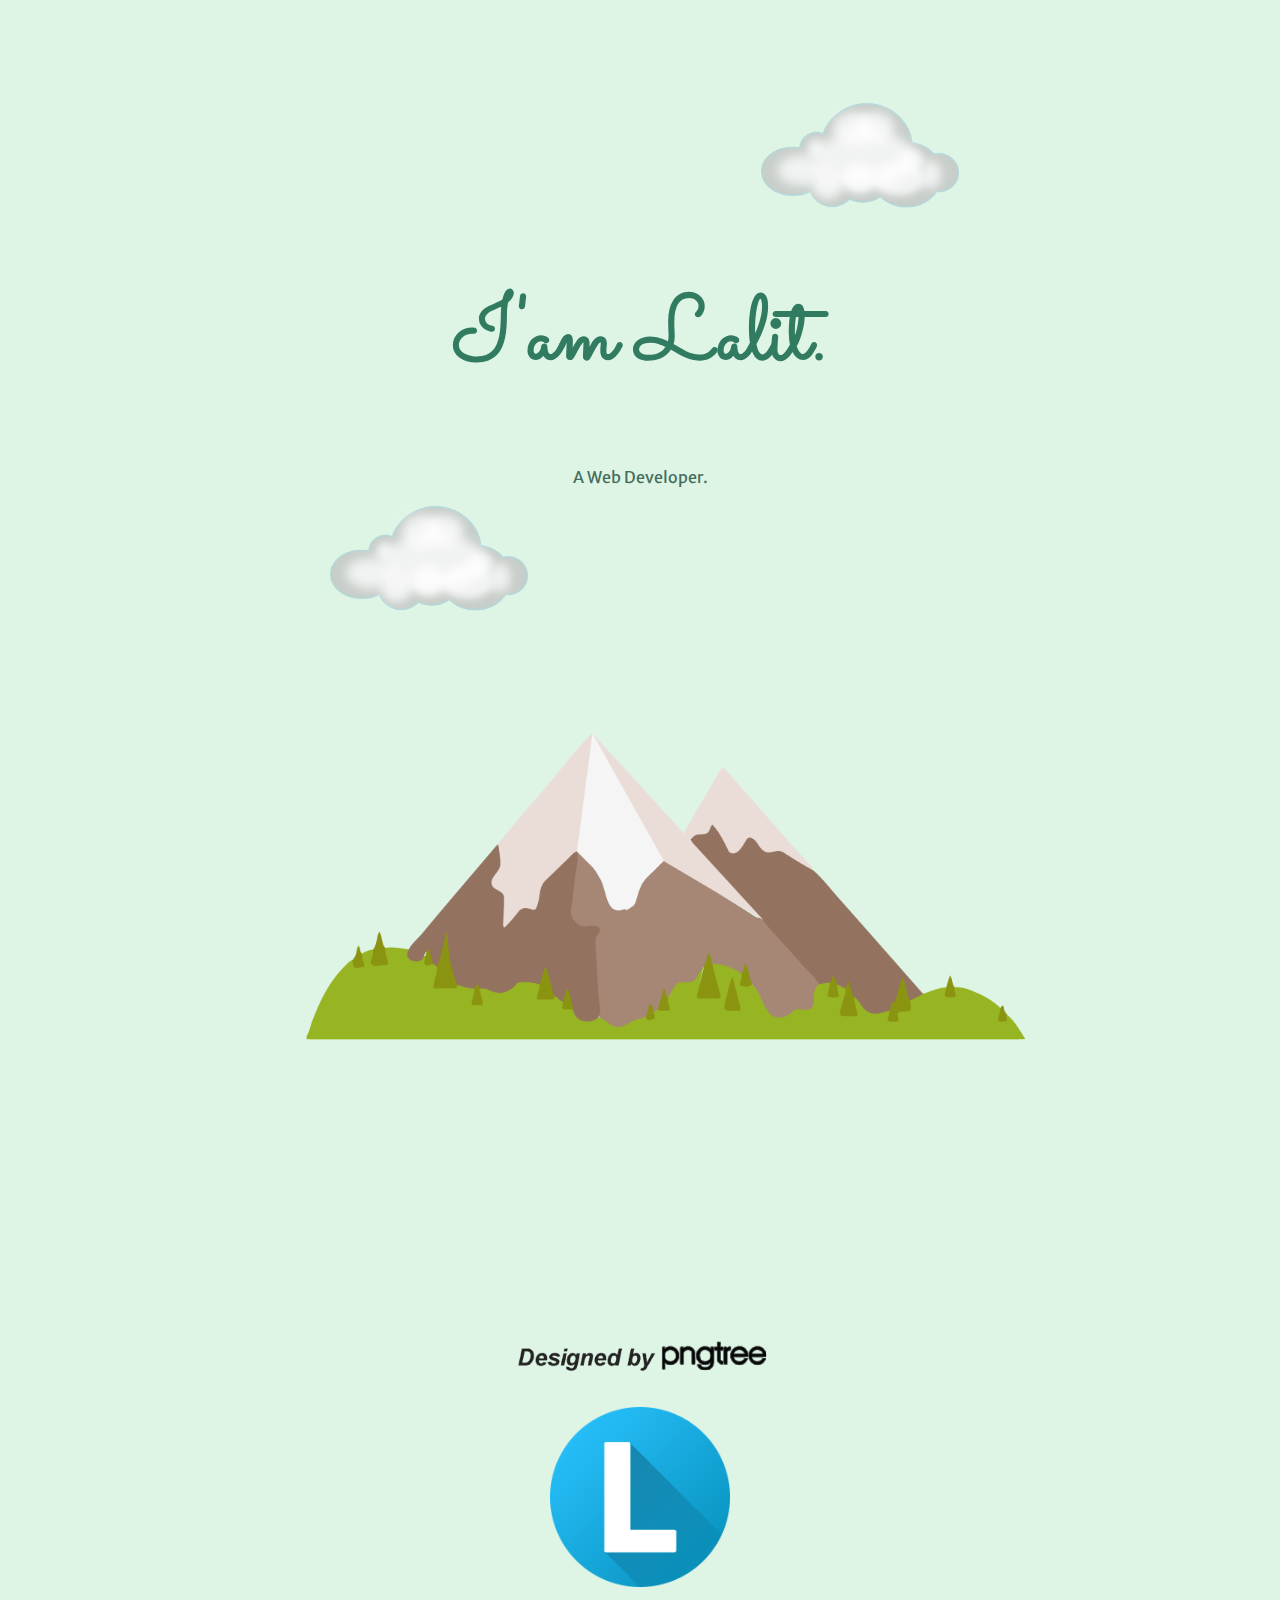
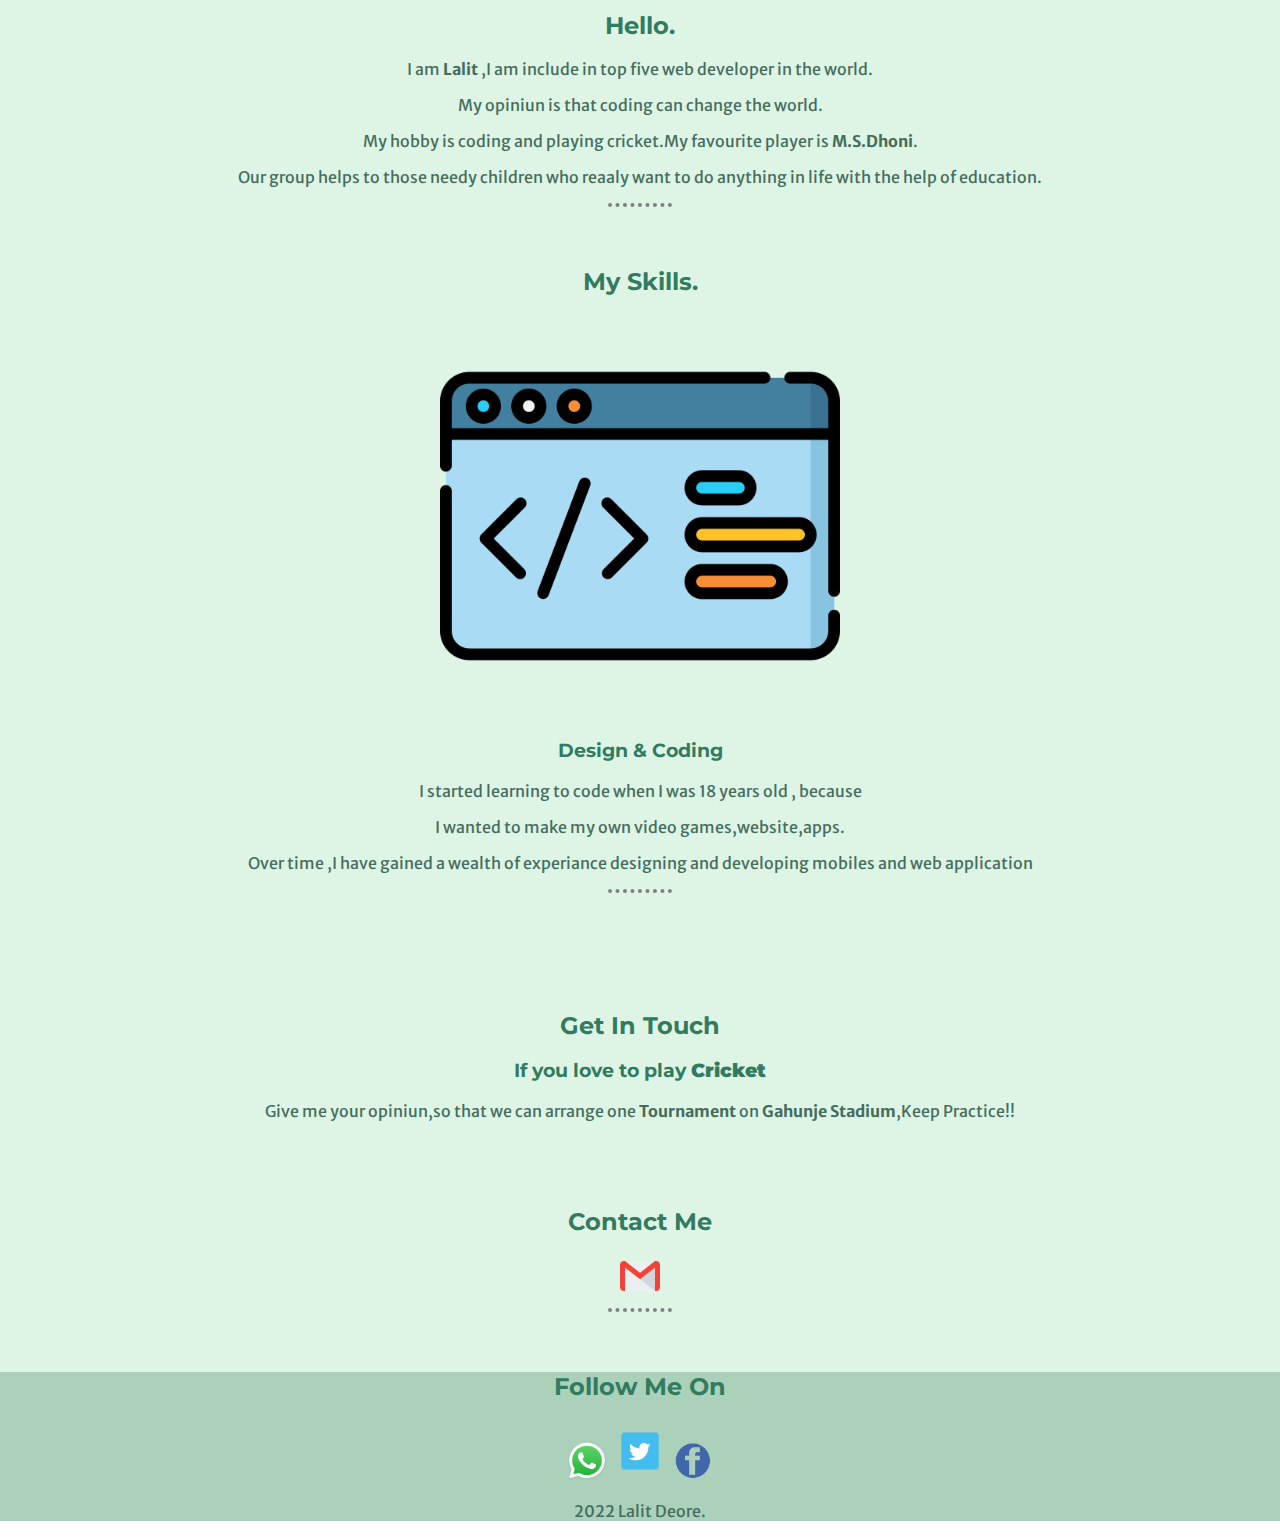
<file: frontend/css-My Site/index3.html>
<!DOCTYPE html>
<html lang="en">
<head>
    <meta charset="UTF-8">
    <meta http-equiv="X-UA-Compatible" content="IE=edge">
    <meta name="viewport"  initial-scale=1.0>
    <title>Lalit Deore</title>
</head>
<link rel="stylesheet" href="style3.css">
<link rel="icon" href="favicon.ico">
<link rel="preconnect" href="https://fonts.googleapis.com">
<link rel="preconnect" href="https://fonts.gstatic.com" crossorigin>
<link href="https://fonts.googleapis.com/css2?family=Merriweather+Sans:ital@1&family=Montserrat:wght@200;400&family=Sacramento&display=swap" rel="stylesheet" >
<body>
     <div class="top-container">   
    <img src="cloud.png" class="top-cloud" style="height:110px" alt="cloud-img">
    <h1>I'am Lalit.</h1>
    <p>A Web Developer.</p>
    <img src="cloud.png" class="bottom-cloud" style="height:110px" alt="cloud-img">
    <img src="mountain.png" style="height:900px">
     </div>
     <div class="middle-container">
        <div class="profile">
            <img src="lalit.png" class="lalit">
            <h2>Hello.</h2>
            <p>I am <b>Lalit</b> ,I am include in top five web developer in the world.</p>
            <P>My opiniun is that coding can change the world.</P>
       <p> My hobby is coding and playing cricket.My favourite player is <b>M.S.Dhoni</b>.</p>
        <p>Our group helps to those needy children 
        who reaaly want to do anything in life with the help of education.</p>
        </div>
        <hr>
            <h2>My Skills.</h2>
            <div class="skill-row" >
            <img src="coding.png" class="code">
            <h3>Design & Coding</h3>
            <p>I started learning to code when I was 18 years old , because</p> 
            <p>  I wanted to make my own video games,website,apps. </p>
            <p>Over time ,I have gained a wealth of experiance designing and developing mobiles and web application</p>   
        </div>
        <hr>
        <div class="Contact Me" style="padding:50px">
         <h2>Get In Touch</h2>
         <h3>If you love to play <b>Cricket</b></h3>
         <p>Give me your opiniun,so that we can arrange one <b>Tournament</b> on <b>Gahunje Stadium</b>,Keep Practice!! </p> 
         </div>
         <div><h2>Contact Me</h2>
        <a class="btn" href="mailto:lalit@email.com"><img src="gmail.png" class="gmail"></a>  
        </div>
        <hr>
        <div class="bottom-container">
            <h2>Follow Me On</h2>
            <a class="footer-link" href="https://www.linkedin.com/"><img src="whatsapp.png" class="whatsapp"></a>
            <a class="footer-link" href="https://twitter.com/"><img src="twitter.png" class="twitter"></a>
            <a class="footer-link" href="https://facebook.com/"><img src="facebook.png" class="facebook"></a>
        <p>2022 Lalit Deore.</p>
        </div>
        </body>
</html>
</file>
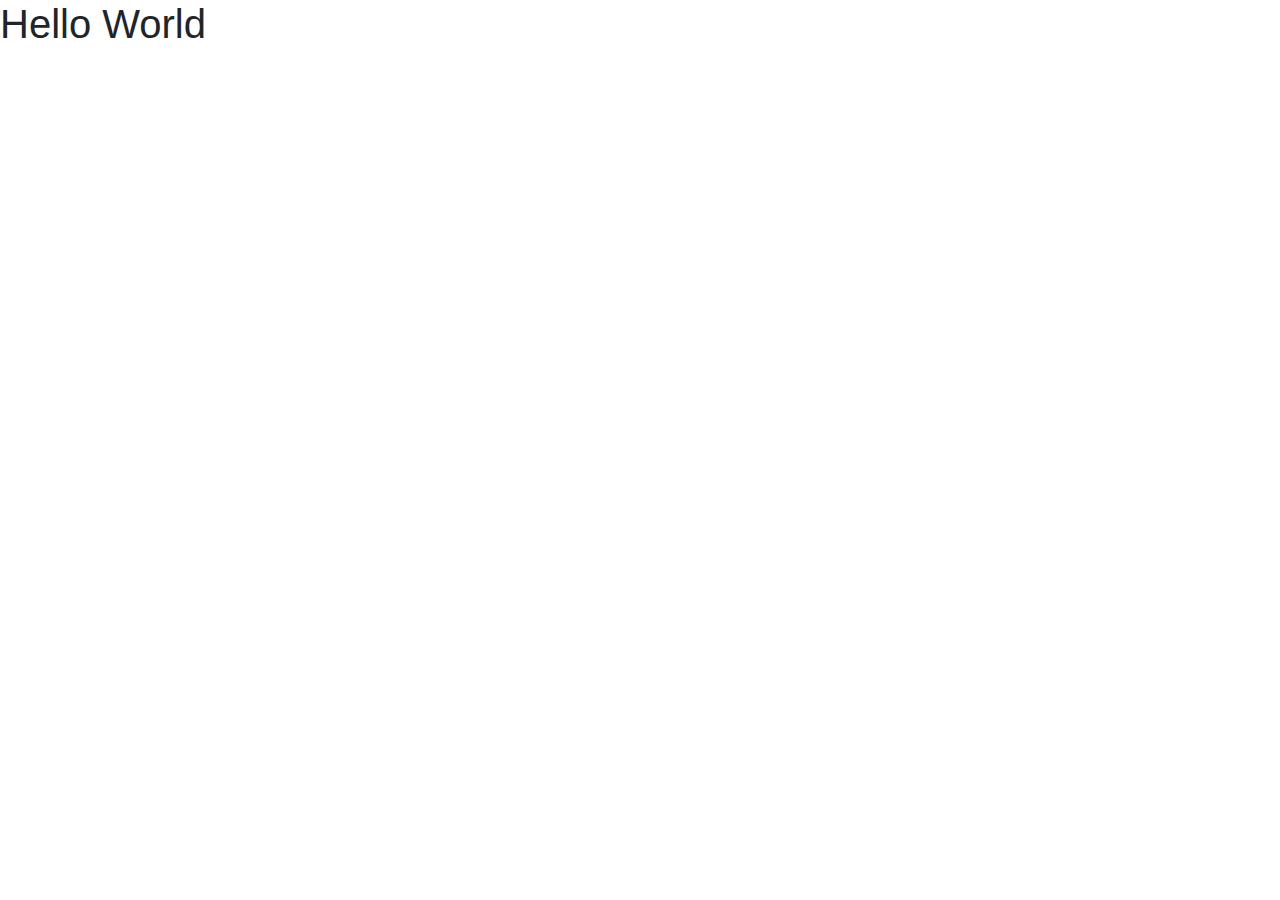
<file: frontend/css-My Site/bootstrap-file/index5.html>
<!DOCTYPE html>
<html lang="en">
<head>
    <meta charset="UTF-8">
    <meta http-equiv="X-UA-Compatible" content="IE=edge">
    <link rel="stylesheet" href="bootstrap.css" >
    <title>lalit</title>
</head>
<body>
    <h1>Hello World</h1>
    
</body>
</html>
</file>
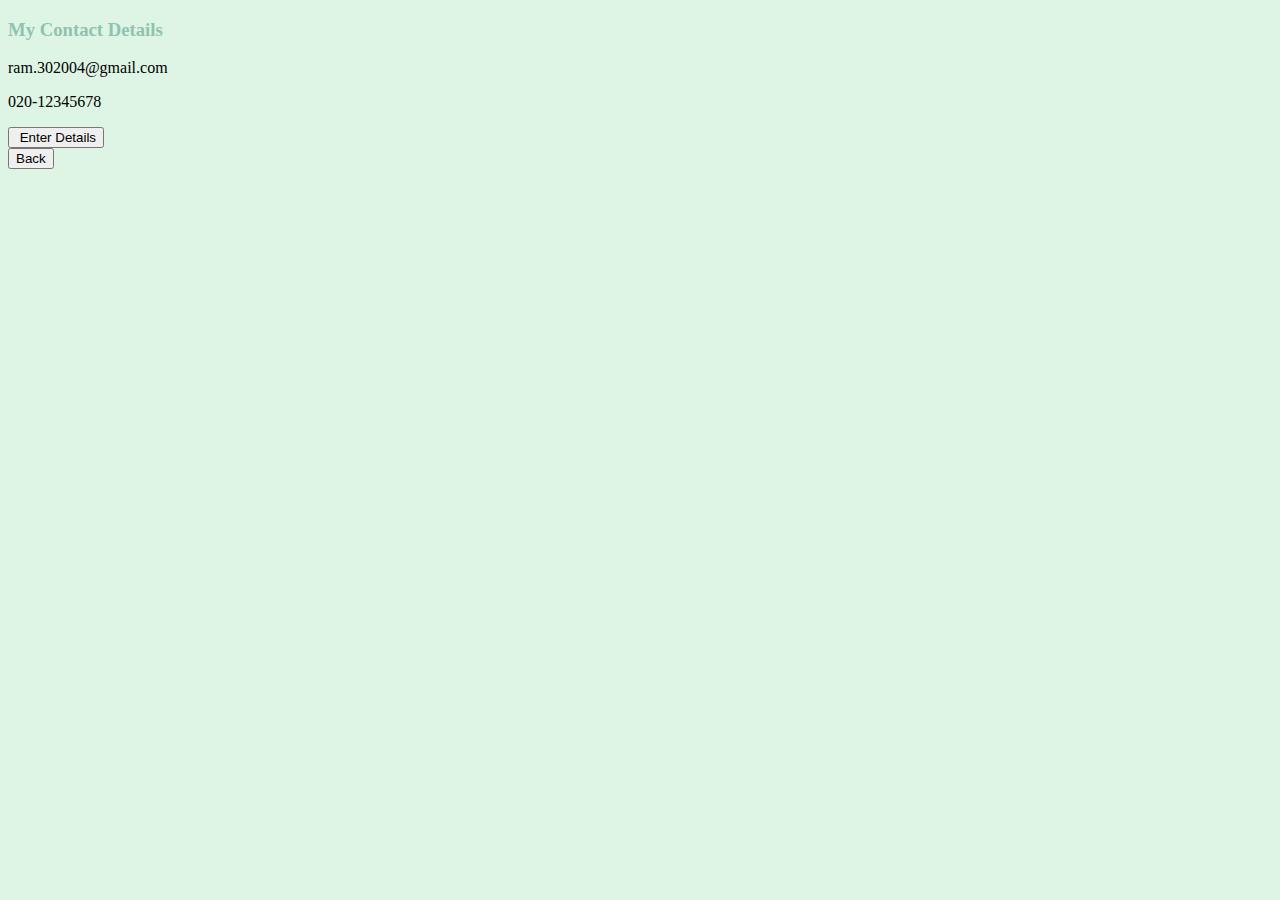
<file: frontend/css-My Site/First-html/contact.html>
<!DOCTYPE html>
<html lang="en">
    <link rel="stylesheet" href="style.css">
<head>
    <meta charset="UTF-8">
    <meta http-equiv="X-UA-Compatible" content="IE=edge">
    <meta name="viewport" content="width=device-width, initial-scale=1.0">
    <title>contact</title>
</head>
<body>
    <h3 style="color:#8EC3B0">My  Contact Details</h3>
    <p>ram.302004@gmail.com</p>
    <p>020-12345678</p>    
</body>
<a href="details.html"><input type="button" value=" Enter Details"></a>
<br>
<a href="moto.html"><input type="button" value="Back"></a>
</html>
</file>
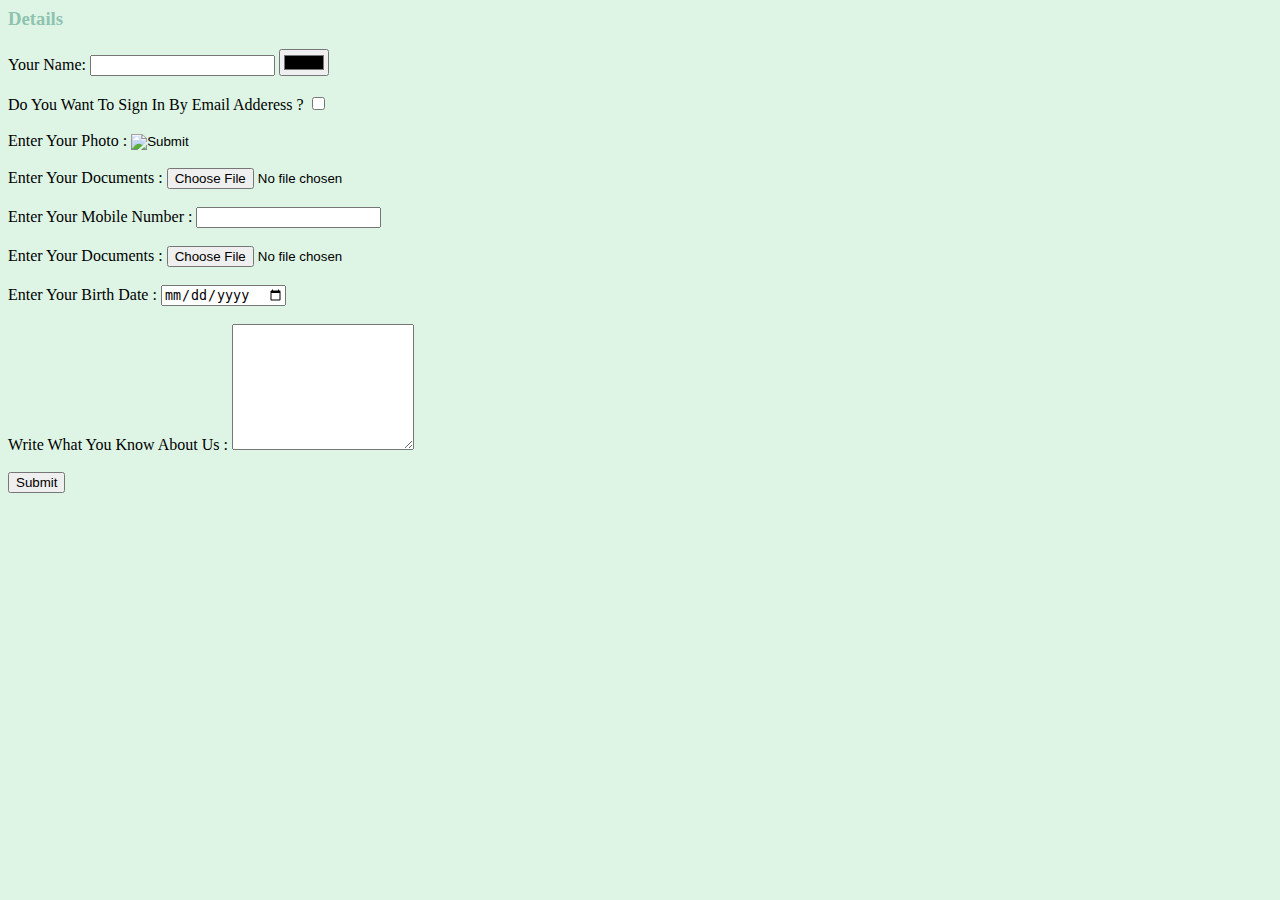
<file: frontend/css-My Site/First-html/details.html>
<html>
    <link rel="stylesheet" href="style.css">
<body><form action="index.html" method="post" enctype="text/plain">
    <h3 style="color:#8EC3B0">Details</h3>
    <label>Your Name:</label>
    <input type="text" name="Your Name">
    <input type="color">
    <br>
    <br>
    <label>Do You Want To Sign In By Email Adderess ?</label>
     <input type="checkbox" > 
     <br>
     <br>
     <label>Enter Your Photo : </label>
     <input type="image" name="Enter Your Photo :">
     <br>
     <br>
     <label>Enter Your Documents : </label>
     <input type="file" name="Enter Your Documents :">
     <br>
     <br>
     <label>Enter Your Mobile Number : </label>
     <input type="number" name="Enter your mobile numbe :">
     <br>
     <br>
     <label>Enter Your Documents : </label>
     <input type="file" name="Enter your documents :">
     <br>
     <br>
     <label>Enter Your Birth Date : </label>
     <input type="date" name="Enter ypur date of birth :">
     <br>
     <br>
     <label >Write What You Know About Us  : </label>
     <textarea name="name" rows="8" cols="20" name="What you know about us :"></textarea>
     <br>
     <br>
    <input type="submit">
</form>
</body>
</html>
</file>
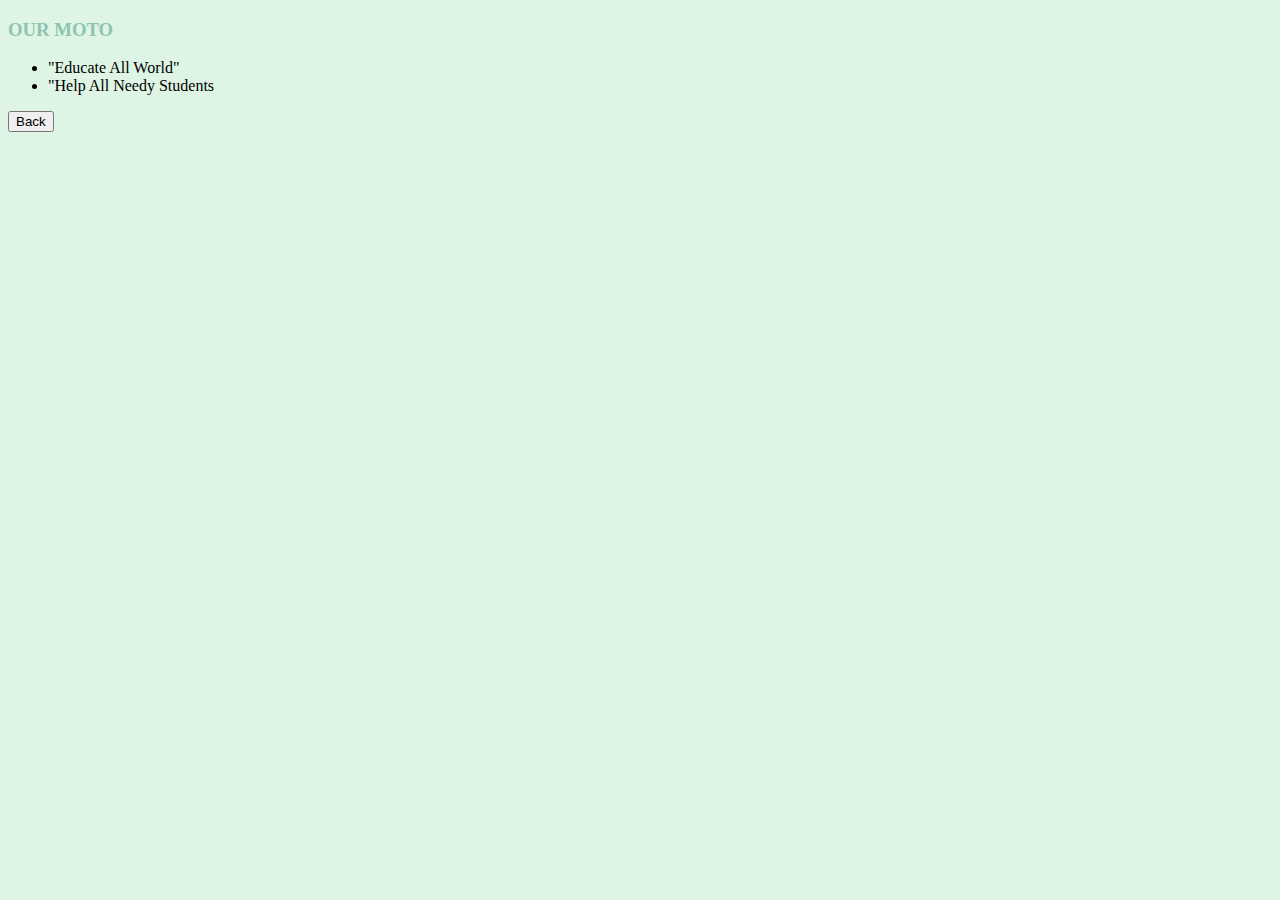
<file: frontend/css-My Site/First-html/moto.html>
<!DOCTYPE html>
<html lang="en">
    <link rel="stylesheet" href="style.css">
<head>
    <meta charset="UTF-8">
    <meta http-equiv="X-UA-Compatible" content="IE=edge">
    <meta name="viewport" content="width=device-width, initial-scale=1.0">
    <title>OUR MOTO</title>
</head>
<body>
    <h3 style="color:#8EC3B0">OUR MOTO</h3>
<ul>
    <li>"Educate All World"</li>
    <li>"Help All Needy Students</li>
</ul>
    
</body>
<a href="index.html"><input type="button" value="Back"></a>
</html>
</file>
<file: frontend/css-My Site/style3.css>
body
{
    text-align:center;
    margin:0;
    font-family:'Merriweather Sans', sans-serif;
}
h1
{
    color:#317b60;
    font-family:'Sacramento', cursive;
     font-size: 90px;/* 1rem=16px some time in other website their is use of rem instied of px*/
}
h2{
    color:#317b60;
    font-family:'Montserrat', sans-serif;
}
h3{
    color:#317b60;
    font-family: 'Montserrat', sans-serif;
}
hr 
{   border-style:none;
    border-top-style:dotted;
    border-color:grey;
    border-width:4px;
    width:5%;
    padding:20px 0;
}   
p{
 color:#456d5e;
}
.top-cloud
{
   position:relative;
   left:220px; 
}
.bottom-cloud
{
    position:absolute;
    left:330px;
}
.top-container
{
  background-color:#DEF5E5;
  padding-top:100px;
}
.middle-container
{
    background-color:#DEF5E5;
}
.bottom-container
{
background-color:rgb(171, 209, 187);
}
.whatsapp
{
    height: 40px; 
}
.twitter
{
    height: 60px; 
}
.facebook
{
 height: 40px;   
}
.gmail
{
    height:40px;
}
.lalit
{
    height:180px;
}
.code
{
    height: 400px;
}
</file>
<file: frontend/css-My Site/First-html/style.css>
body 
{
background-color:#DEF5E5;
}
img 
{
height:150px;
}
hr 
{   border-style:none;
    border-top-style:dotted;
    border-color:grey;
    border-width:4px;
    width:5%;
}
</file>
